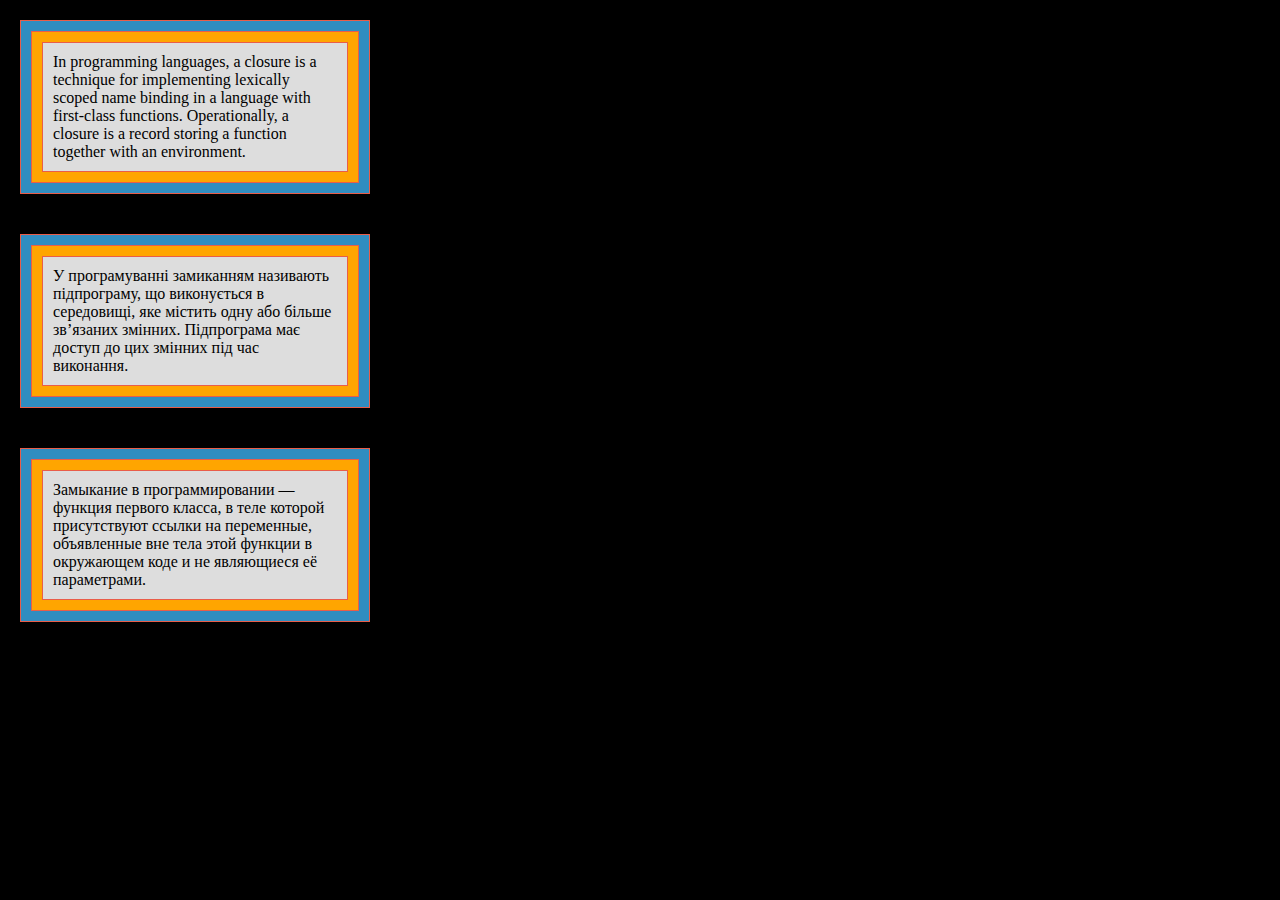
<file: index.html>
<!doctype html><html lang="en"><head><meta charset="UTF-8"><meta name="viewport" content="width=device-width, user-scalable=no, initial-scale=1.0, maximum-scale=1.0, minimum-scale=1.0"><meta http-equiv="X-UA-Compatible" content="ie=edge"><title>Enclosures</title><link rel="stylesheet" href="style.c5884b47.css"></head><body> <main class="main"> <section class="section" id="qa-block"> <div class="blue general"> <div class="yellow general"> <p class="text general"> In programming languages, a closure is a technique for implementing lexically scoped name binding in a language with first-class functions. Operationally, a closure is a record storing a function together with an environment. </p> </div> </div> </section> <section class="section"> <div class="blue general"> <div class="yellow general"> <p class="text general"> У програмуванні замиканням називають підпрограму, що виконується в середовищі, яке містить одну або більше зв’язаних змінних. Підпрограма має доступ до цих змінних під час виконання. </p> </div> </div> </section> <section class="section"> <div class="blue general"> <div class="yellow general"> <p class="text general"> Замыкание в программировании — функция первого класса, в теле которой присутствуют ссылки на переменные, объявленные вне тела этой функции в окружающем коде и не являющиеся её параметрами. </p> </div> </div> </section> </main> </body></html>
</file>
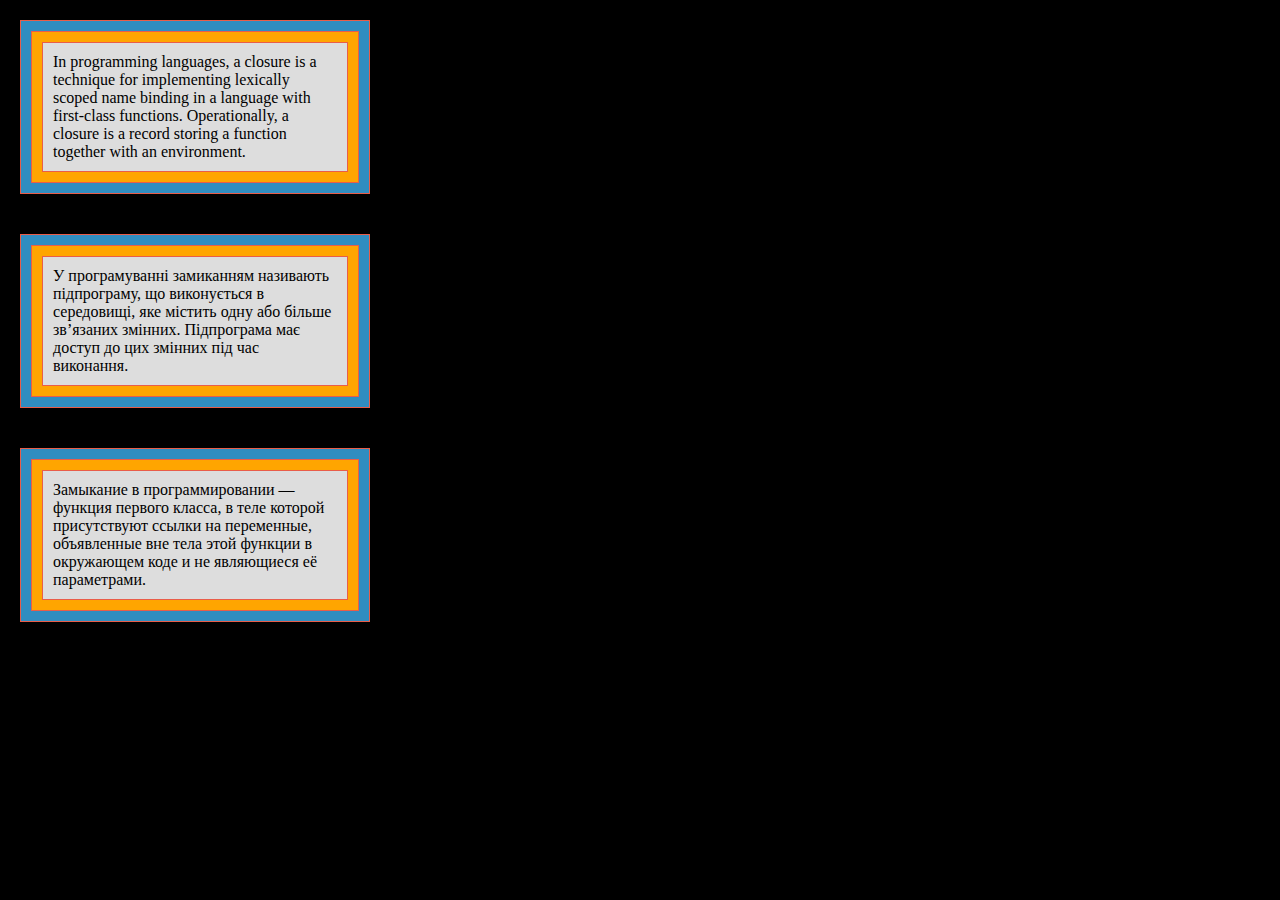
<file: src/index.html>
<!doctype html>
<html lang="en">
  <head>
    <meta charset="UTF-8">
    <meta name="viewport"
      content="width=device-width, user-scalable=no, initial-scale=1.0, maximum-scale=1.0, minimum-scale=1.0">
    <meta http-equiv="X-UA-Compatible" content="ie=edge">
    <title>Enclosures</title>
    <link rel="stylesheet" href="./style.css">
  </head>

  <body>
    <main class="main">
      <section class="section" id="qa-block">
        <div class="blue general">
          <div class="yellow general">
            <p class="text general">
              In programming languages, a closure is a technique for implementing
              lexically scoped name binding in a language with first-class
              functions. Operationally, a closure is a record storing a function
              together with an environment.
            </p>
          </div>
        </div>
      </section>

      <section class="section">
        <div class="blue general">
          <div class="yellow general">
            <p class="text general">
              У програмуванні замиканням називають підпрограму, що виконується в
              середовищі, яке містить одну або більше зв’язаних змінних. Підпрограма
              має доступ до цих змінних під час виконання.
            </p>
          </div>
        </div>
      </section>

      <section class="section">
        <div class="blue general">
          <div class="yellow general">
            <p class="text general">
              Замыкание в программировании — функция первого класса, в теле которой
              присутствуют ссылки на переменные, объявленные вне тела этой функции в
              окружающем коде и не являющиеся её параметрами.
            </p>
          </div>
        </div>
      </section>
    </main>

  </body>
</html>
</file>
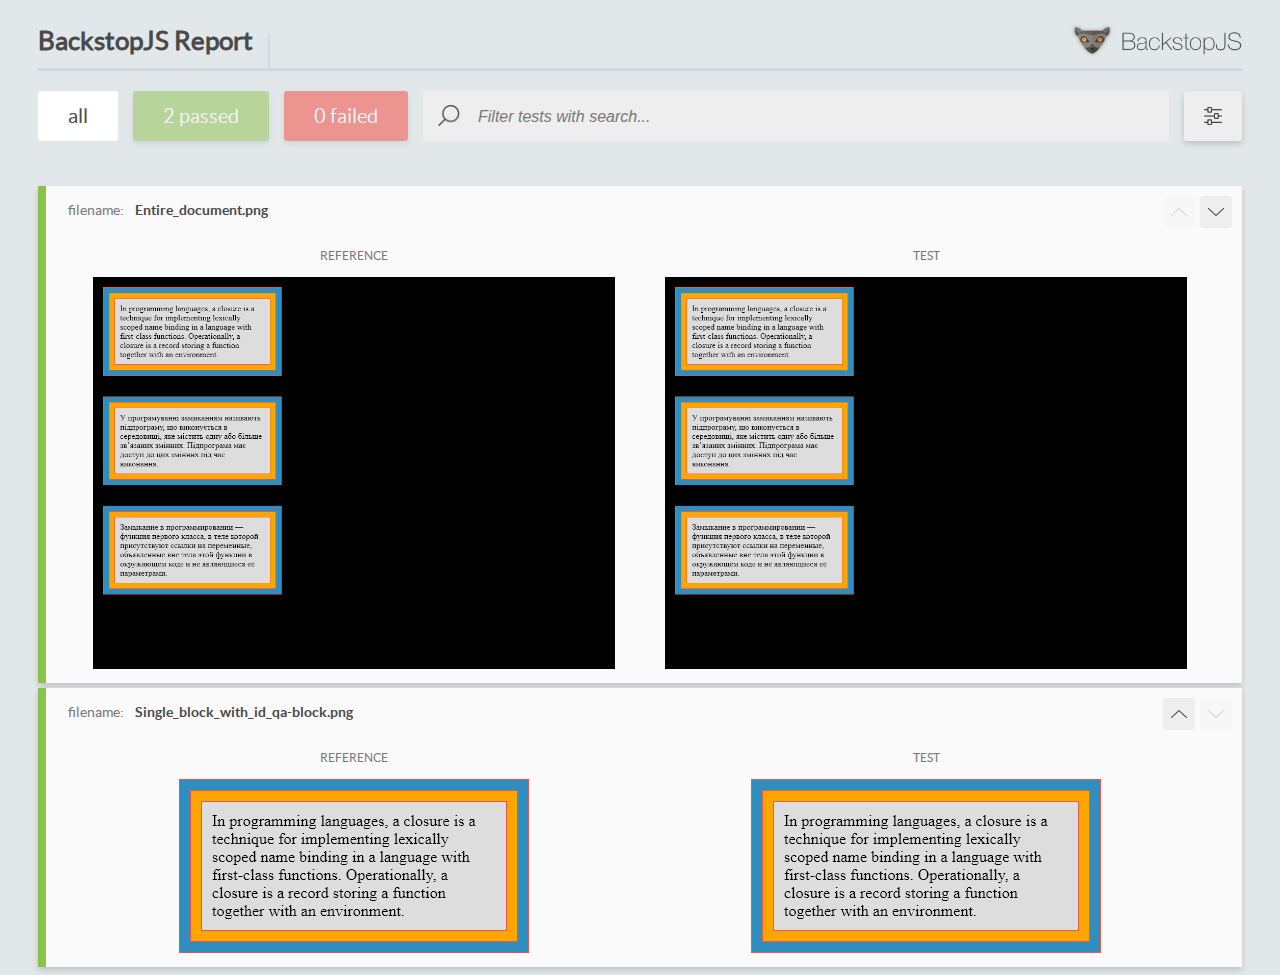
<file: report/html_report/index.html>
<!DOCTYPE html>
<html>
  <head>
    <meta charset="utf-8">
    <title>BackstopJS Report</title>

    <style>
      @font-face {
          font-family: 'latoregular';
          src: url('./assets/fonts/lato-regular-webfont.woff2') format('woff2'),
              url('./assets/fonts/lato-regular-webfont.woff') format('woff');
          font-weight: 400;
          font-style: normal;
      }
      @font-face {
          font-family: 'latobold';
          src: url('./assets/fonts/lato-bold-webfont.woff2') format('woff2'),
              url('./assets/fonts/lato-bold-webfont.woff') format('woff');
          font-weight: 700;
          font-style: normal;
      }

      .ReactModal__Body--open {
          overflow: hidden;
      }
      .ReactModal__Body--open .header {
        display: none;
      }

    </style>
  </head>
  <body style="background-color: #E2E7EA">
    <div id="root">

    </div>
    <script type="text/javascript">
      function report (report) { // eslint-disable-line no-unused-vars
        window.tests = report;
      }
    </script>
    <script type="text/javascript" src="config.js"></script>
    <script type="text/javascript" src="index_bundle.js"></script>
  </body>
</html>
</file>
<file: style.c5884b47.css>
*{box-sizing:border-box}body{margin:0;background-color:#000}.main{padding:20px}.text{margin:0;background:#ddd}.section{width:350px;margin-bottom:40px}.yellow{background-color:orange}.blue{background-color:#308dc0}.general{border:1px solid #e95d49;padding:10px}
/*# sourceMappingURL=style.c5884b47.css.map */
</file>
<file: src/style.css>
* {
  box-sizing: border-box;
}

body {
  margin: 0;
  background-color: #000;
}

.main {
  padding: 20px;
}

.text {
  margin: 0;
  background: #ddd;
}

.section {
  width: 350px;
  margin-bottom: 40px;
}

.yellow {
  background-color: #ffa500;
}

.blue {
  background-color: #308dc0;
}

.general {
  border: 1px solid #e95d49;
  padding: 10px;
}
</file>
